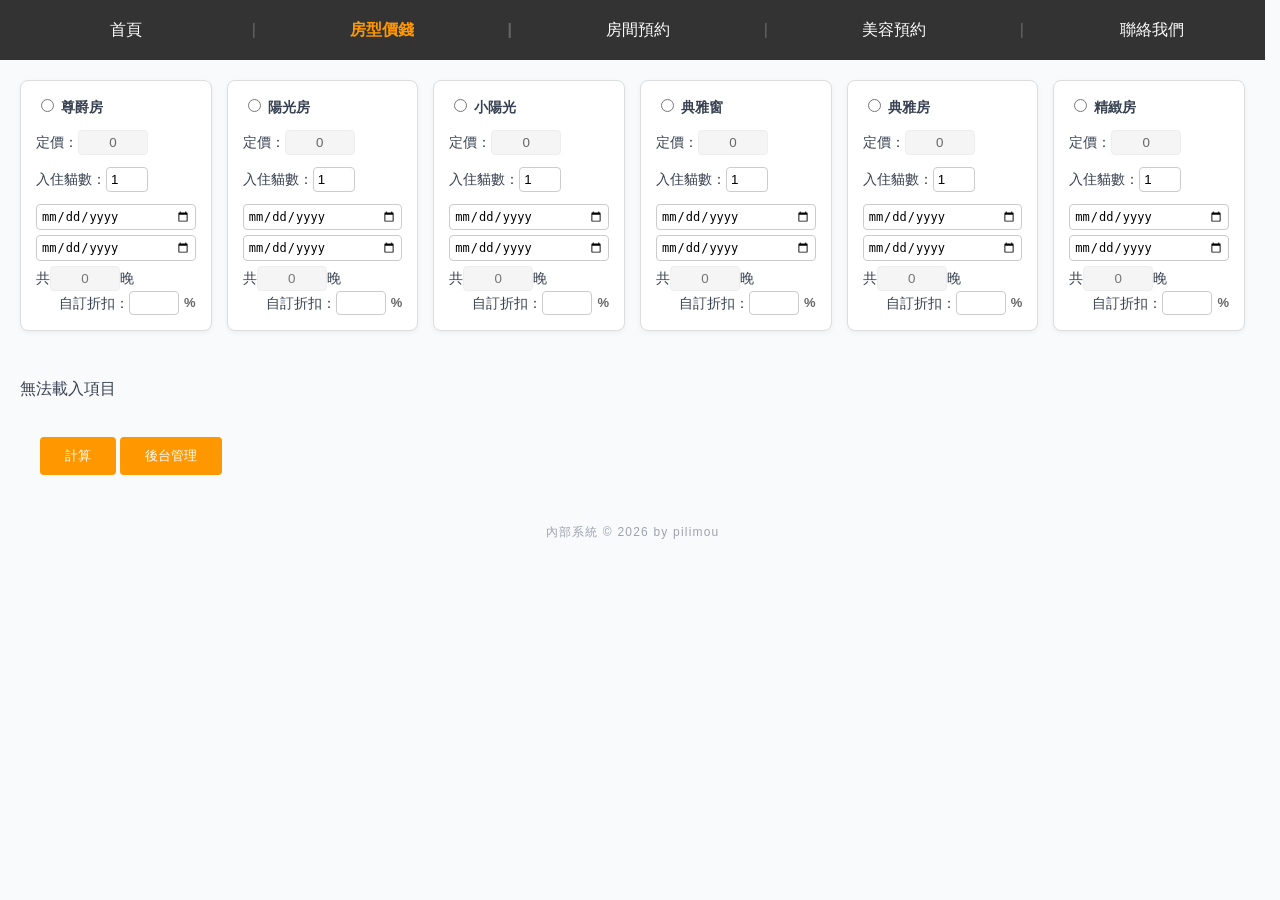
<file: room_rate/room_rate.html>
<!DOCTYPE html>
<html lang="en">
<head>
    <meta charset="UTF-8"/>
    <title>吉吉吉吉吉吉吉吉貓</title>
    <link rel="stylesheet" type="text/css" href="room_rate_admin.css">
    <link rel="stylesheet" type="text/css" href="../index.css">
    <link rel="stylesheet" type="text/css" href="room_rate.css">
    <link rel="stylesheet" type="text/css" href="bar.css">
    <link rel="stylesheet" type="text/css" href="room_cost.css">
    <style>
        .hidden-data {
            display: none;
        }
    </style>
</head>
<body>

      <!-- 置頂選單 -->
    <nav class="navbar">
        <!-- 在不同頁面時，手動將 active 類別移動到對應的 <a> 上 -->
        <a href="../index.html" class="nav-link">首頁</a>
        <a href="room_rate.html" class="nav-link active">房型價錢</a>
        <a href="#" class="nav-link">房間預約</a>
        <a href="#" class="nav-link">美容預約</a>
        <a href="#" class="nav-link">聯絡我們</a>
    </nav>

    <!-- 頁面主要內容 -->
    <div class="container">

        <!-- 1. 摺疊灰色 BAR (初始隱藏，固定在選單下方) -->
        <div id="restore-bar" class="collapse-bar" style="display: none;">
            點擊此處展開修改房型資料 ▾
        </div>

        <div id="input-sections">

            <!-- 第一大區塊：左右等分 6 小格 -->
            <section class="section section-1">

                <div class="grid-6">

                    <!-- 重複以下區塊 6 次，並修改 ID 與房型名稱 -->
                    <div class="sub-item room-card" data-room-name="尊爵房">
                        <!-- 1. Radio Button + 房型 + 剩餘間數 -->
                        <div class="form-row">
                            <label>
                                <input type="radio" name="roomType" class="room-selector" value="room1">
                                <span class="room-name">尊爵房</span>
                                <!--
                                <span class="room-left">剩餘 3 間</span>
                                -->
                            </label>
                        </div>

                        <!-- 2. 定價 (唯讀) -->
                        <div class="form-row">
                            <label>定價：</label>
                            <input type="text" class="price-box" value="0" readonly>
                        </div>

                        <!-- 3. 入住貓數 (1~5) -->
                        <div class="form-row">
                            <label>入住貓數：</label>
                            <input type="number" class="cat-count" min="1" max="1" value="1" >
                        </div>

                        <!-- 4. 日期選擇與天數計算 -->
                        <div class="form-row date-group">
                            <input type="date" class="check-in">
                            <input type="date" class="check-out">
                            <label>共 </label>
                            <input type="text" class="night-count" placeholder="0" readonly>
                            <label> 晚</label>
                            <!-- 【新增】自訂折扣區塊 -->
                            <div class="custom-discount-wrap">
                                <label>自訂折扣：</label>
                                <input type="number" class="custom-discount" placeholder="">
                                <span class="percent-symbol">%</span>
                            </div>
                        </div>

                        <div class="hidden-data">這裡是存放資料的地方，不會在頁面佔位。
                            <input type="text" class="totalRoomCount" value="0" >
                            <input type="text" class="freeCatQuota" value="0" >
                        </div>

                        
                    </div>

                    <div class="sub-item room-card" data-room-name="陽光房">
                        <!-- 1. Radio Button + 房型 + 剩餘間數 -->
                        <div class="form-row">
                            <label>
                                <input type="radio" name="roomType" class="room-selector" value="room2">
                                <span class="room-name">陽光房</span>
                                
                            </label>
                        </div>

                        <!-- 2. 定價 (唯讀) -->
                        <div class="form-row">
                            <label>定價：</label>
                            <input type="text" class="price-box" value="0" readonly>
                        </div>

                        <!-- 3. 入住貓數 (1~5) -->
                        <div class="form-row">
                            <label>入住貓數：</label>
                            <input type="number" class="cat-count" min="1" max="1" value="1" >
                        </div>

                        <!-- 4. 日期選擇與天數計算 -->
                        <div class="form-row date-group">
                            <input type="date" class="check-in">
                            <input type="date" class="check-out">
                            <label>共 </label>
                            <input type="text" class="night-count" placeholder="0" readonly>
                            <label> 晚</label>
                            <!-- 【新增】自訂折扣區塊 -->
                            <div class="custom-discount-wrap">
                                <label>自訂折扣：</label>
                                <input type="number" class="custom-discount" placeholder="">
                                <span class="percent-symbol">%</span>
                            </div>
                        </div>
                        <div class="hidden-data">這裡是存放資料的地方，不會在頁面佔位。
                            <input type="text" class="totalRoomCount" value="0" >
                            <input type="text" class="freeCatQuota" value="0" >
                        </div>
                    </div>

                    <div class="sub-item room-card" data-room-name="小陽光">
                        <!-- 1. Radio Button + 房型 + 剩餘間數 -->
                        <div class="form-row">
                            <label>
                                <input type="radio" name="roomType" class="room-selector" value="room2">
                                <span class="room-name">小陽光</span>
                                
                            </label>
                        </div>

                        <!-- 2. 定價 (唯讀) -->
                        <div class="form-row">
                            <label>定價：</label>
                            <input type="text" class="price-box" value="0" readonly>
                        </div>

                        <!-- 3. 入住貓數 (1~5) -->
                        <div class="form-row">
                            <label>入住貓數：</label>
                            <input type="number" class="cat-count" min="1" max="1" value="1" >
                        </div>

                        <!-- 4. 日期選擇與天數計算 -->
                        <div class="form-row date-group">
                            <input type="date" class="check-in">
                            <input type="date" class="check-out">
                            <label>共 </label>
                            <input type="text" class="night-count" placeholder="0" readonly>
                            <label> 晚</label>
                            <!-- 【新增】自訂折扣區塊 -->
                            <div class="custom-discount-wrap">
                                <label>自訂折扣：</label>
                                <input type="number" class="custom-discount" placeholder="">
                                <span class="percent-symbol">%</span>
                            </div>
                        </div>
                        <div class="hidden-data">這裡是存放資料的地方，不會在頁面佔位。
                            <input type="text" class="totalRoomCount" value="0" >
                            <input type="text" class="freeCatQuota" value="0" >
                        </div>
                    </div>

                    <div class="sub-item room-card" data-room-name="典雅窗">
                        <!-- 1. Radio Button + 房型 + 剩餘間數 -->
                        <div class="form-row">
                            <label>
                                <input type="radio" name="roomType" class="room-selector" value="room2">
                                <span class="room-name">典雅窗</span>
                                
                            </label>
                        </div>

                        <!-- 2. 定價 (唯讀) -->
                        <div class="form-row">
                            <label>定價：</label>
                            <input type="text" class="price-box" value="0" readonly>
                        </div>

                        <!-- 3. 入住貓數 (1~5) -->
                        <div class="form-row">
                            <label>入住貓數：</label>
                            <input type="number" class="cat-count" min="1" max="1" value="1" >
                        </div>

                        <!-- 4. 日期選擇與天數計算 -->
                        <div class="form-row date-group">
                            <input type="date" class="check-in">
                            <input type="date" class="check-out">
                            <label>共 </label>
                            <input type="text" class="night-count" placeholder="0" readonly>
                            <label> 晚</label>
                            <!-- 【新增】自訂折扣區塊 -->
                            <div class="custom-discount-wrap">
                                <label>自訂折扣：</label>
                                <input type="number" class="custom-discount" placeholder="">
                                <span class="percent-symbol">%</span>
                            </div>
                        </div>
                        <div class="hidden-data">這裡是存放資料的地方，不會在頁面佔位。
                            <input type="text" class="totalRoomCount" value="0" >
                            <input type="text" class="freeCatQuota" value="0" >
                        </div>
                    </div>

                    <div class="sub-item room-card" data-room-name="典雅房">
                        <!-- 1. Radio Button + 房型 + 剩餘間數 -->
                        <div class="form-row">
                            <label>
                                <input type="radio" name="roomType" class="room-selector" value="room2">
                                <span class="room-name">典雅房</span>
                                
                            </label>
                        </div>

                        <!-- 2. 定價 (唯讀) -->
                        <div class="form-row">
                            <label>定價：</label>
                            <input type="text" class="price-box" value="0" readonly>
                        </div>

                        <!-- 3. 入住貓數 (1~5) -->
                        <div class="form-row">
                            <label>入住貓數：</label>
                            <input type="number" class="cat-count" min="1" max="1" value="1" >
                        </div>

                        <!-- 4. 日期選擇與天數計算 -->
                        <div class="form-row date-group">
                            <input type="date" class="check-in">
                            <input type="date" class="check-out">
                            <label>共 </label>
                            <input type="text" class="night-count" placeholder="0" readonly>
                            <label> 晚</label>
                            <!-- 【新增】自訂折扣區塊 -->
                            <div class="custom-discount-wrap">
                                <label>自訂折扣：</label>
                                <input type="number" class="custom-discount" placeholder="">
                                <span class="percent-symbol">%</span>
                            </div>
                        </div>
                        <div class="hidden-data">這裡是存放資料的地方，不會在頁面佔位。
                            <input type="text" class="totalRoomCount" value="0" >
                            <input type="text" class="freeCatQuota" value="0" >
                        </div>
                    </div>

                    <div class="sub-item room-card" data-room-name="精緻房">
                        <!-- 1. Radio Button + 房型 + 剩餘間數 -->
                        <div class="form-row">
                            <label>
                                <input type="radio" name="roomType" class="room-selector" value="room2">
                                <span class="room-name">精緻房</span>
                            
                            </label>
                        </div>

                        <!-- 2. 定價 (唯讀) -->
                        <div class="form-row">
                            <label>定價：</label>
                            <input type="text" class="price-box" value="0" readonly>
                        </div>

                        <!-- 3. 入住貓數 (1~5) -->
                        <div class="form-row">
                            <label>入住貓數：</label>
                            <input type="number" class="cat-count" min="1" max="1" value="1" >
                        </div>

                        <!-- 4. 日期選擇與天數計算 -->
                        <div class="form-row date-group">
                            <input type="date" class="check-in">
                            <input type="date" class="check-out">
                            <label>共 </label>
                            <input type="text" class="night-count" placeholder="0" readonly>
                            <label> 晚</label>
                            <!-- 【新增】自訂折扣區塊 -->
                            <div class="custom-discount-wrap">
                                <label>自訂折扣：</label>
                                <input type="number" class="custom-discount" placeholder="">
                                <span class="percent-symbol">%</span>
                            </div>
                        </div>
                        <div class="hidden-data">這裡是存放資料的地方，不會在頁面佔位。
                            <input type="text" class="totalRoomCount" value="0" >
                            <input type="text" class="freeCatQuota" value="0" >
                        </div>
                    </div>
                
                
                </div>

            </section>
            <!-- 第二大區塊 -->
            <section class="section section-2">
                <div id="extra-services-list" class="services-grid">
                    <p>載入中…</p>
                    <!--
                    <label class="service-item">
                        <input type="checkbox" class="extra-check" data-name="住宿評論折" data-price="500" value="ext01">
                        <span class="service-text">住宿評論折</span>
                        <span class="service-price">500</span>
                    </label>

                    
                    <label class="service-item">
                        <input type="checkbox" class="extra-check" data-name="美容評論折" data-price="200" value="ext02">
                        <span class="service-text">美容評論折</span>
                        <span class="service-price">200</span>
                    </label>

                    
                    <label class="service-item">
                        <input type="checkbox" class="extra-check" data-name="客人介紹客人可以雙方有折價" data-price="500" value="ext03">
                        <span class="service-text">客人介紹客人可以雙方有折價</span>
                        <span class="service-price">500</span>
                    </label>

                    
                    <label class="service-item">
                        <input type="checkbox" class="extra-check" data-name="台科大教職員工、學生、校友（出示證件）住宿折" data-price="500" value="ext04">
                        <span class="service-text">台科大教職員工、學生、校友（出示證件）住宿折</span>
                        <span class="service-price">500</span>
                    </label>

                    
                    <label class="service-item">
                        <input type="checkbox" class="extra-check" data-name="使用住宿卷折" data-price="200" value="ext05">
                        <span class="service-text">使用住宿卷折</span>
                        <span class="service-price">200</span>
                    </label>

                    
                    <label class="service-item">
                        <input type="checkbox" class="extra-check" data-name="群賢里、虎嘯里、全安里出示證件首次住宿折" data-price="500" value="ext06">
                        <span class="service-text">群賢里、虎嘯里、全安里出示證件首次住宿折</span>
                        <span class="service-price">500</span>
                    </label> 
                    -->

                </div>
            </section>

            <!-- 第三大區塊 -->
            <section class="section section-3">
                
                <!--
                <h>未完成區塊 預定顯示預約資料</h>
                <div id="product-list">
                    <p id="info"></p>
                    <button id="test">測試送出</button>    
                </div>
                -->
            </section>
        </div>
        
        <!-- 3. 計算按鈕 -->
        <div id="btn-container" style="text-align: left; margin: 20px;">
            <button id="calc-btn" class="main-btn">計算</button>
            <button id="admin-btn" class="main-btn">後台管理</button>
        </div>

        <!-- 計算結果摘要區塊 (初始隱藏) -->
        <div id="summary-section" class="section" style="display: none;">
            <h2>📋 計算結果</h2>
            <div id="summary-content">
                <!-- 這裡會由 jQuery 動態填入資料 -->    
            </div>
        </div>

        <!-- 後台系統區塊 (初始隱藏) -->
        <div id="admin-section" class="section" style="display: none;">
            <div id="admin-content">
                <div id="admin-panel-container" class="container">
                
                    <header>
                        <h1>房型與折扣管理</h1>
                        <p>工作人員管理後台</p>
                    </header>
                
                    <div class="space-y-6">
                
                        <!-- 區塊 1: 房型資料 -->
                        <section class="admin-card">
                            <div class="card-body">
                                <div class="card-header">
                                    <div>
                                        <h2>1. 房型資料</h2>
                                        <p>設定各房型基本資料</p>
                                    </div>
                                    <div class="button-group">
                                        <button onclick="resetData('RoomTypes')" class="btn btn-gray">重置</button>
                                        <button onclick="handleAction('update', 'RoomTypes')" class="btn btn-amber">修改</button>
                                    </div>
                                </div>
                                <div id="room-types-content" class="content-area">
                                    <div id="room-types-grid" class="room-types-grid">
                                        <!-- 房型 1 -->
                                        <div class="room-item-card" data-room-name="尊爵房" data-id="">
                                            <div class="room-item-title">尊爵房</div>
                                            <div class="room-field-row">
                                                <span class="room-field-label">房型定價</span>
                                                <input type="number" class="admin-room-types-input room-types-item-input room-types-edit-price" value="0">
                                            </div>
                                            <div class="room-field-row">
                                                <span class="room-field-label">總間數</span>
                                                <input type="number" class="admin-room-types-input room-types-item-input room-types-edit-total" value="0">
                                            </div>
                                            <div class="room-field-row">
                                                <span class="room-field-label">最多貓數</span>
                                                <input type="number" class="admin-room-types-input room-types-item-input room-types-edit-max" value="0">
                                            </div>
                                            <div class="room-field-row">
                                                <span class="room-field-label">大於幾貓加價</span>
                                                <input type="number" class="admin-room-types-input room-types-item-input room-types-edit-threshold"
                                                    value="0">
                                            </div>
                                        </div>
                                        <!-- 房型 2 -->
                                        <div class="room-item-card" data-room-name="陽光房" data-id="">
                                            <div class="room-item-title">陽光房</div>
                                            <div class="room-field-row">
                                                <span class="room-field-label">房型定價</span>
                                                <input type="number" class="admin-room-types-input room-types-item-input room-types-edit-price" value="0">
                                            </div>
                                            <div class="room-field-row">
                                                <span class="room-field-label">總間數</span>
                                                <input type="number" class="admin-room-types-input room-types-item-input room-types-edit-total" value="0">
                                            </div>
                                            <div class="room-field-row">
                                                <span class="room-field-label">最多貓數</span>
                                                <input type="number" class="admin-room-types-input room-types-item-input room-types-edit-max" value="0">
                                            </div>
                                            <div class="room-field-row">
                                                <span class="room-field-label">大於幾貓加價</span>
                                                <input type="number" class="admin-room-types-input room-types-item-input room-types-edit-threshold"
                                                    value="0">
                                            </div>
                                        </div>
                                        <!-- 房型 3 -->
                                        <div class="room-item-card" data-room-name="小陽光" data-id="">
                                            <div class="room-item-title">小陽光</div>
                                            <div class="room-field-row">
                                                <span class="room-field-label">房型定價</span>
                                                <input type="number" class="admin-room-types-input room-types-item-input room-types-edit-price" value="0">
                                            </div>
                                            <div class="room-field-row">
                                                <span class="room-field-label">總間數</span>
                                                <input type="number" class="admin-room-types-input room-types-item-input room-types-edit-total" value="0">
                                            </div>
                                            <div class="room-field-row">
                                                <span class="room-field-label">最多貓數</span>
                                                <input type="number" class="admin-room-types-input room-types-item-input room-types-edit-max" value="0">
                                            </div>
                                            <div class="room-field-row">
                                                <span class="room-field-label">大於幾貓加價</span>
                                                <input type="number" class="admin-room-types-input room-types-item-input room-types-edit-threshold"
                                                    value="0">
                                            </div>
                                        </div>
                                        <!-- 房型 4 -->
                                        <div class="room-item-card" data-room-name="典雅窗" data-id="">
                                            <div class="room-item-title">典雅窗</div>
                                            <div class="room-field-row">
                                                <span class="room-field-label">房型定價</span>
                                                <input type="number" class="admin-room-types-input room-types-item-input room-types-edit-price" value="0">
                                            </div>
                                            <div class="room-field-row">
                                                <span class="room-field-label">總間數</span>
                                                <input type="number" class="admin-room-types-input room-types-item-input room-types-edit-total" value="0">
                                            </div>
                                            <div class="room-field-row">
                                                <span class="room-field-label">最多貓數</span>
                                                <input type="number" class="admin-room-types-input room-types-item-input room-types-edit-max" value="0">
                                            </div>
                                            <div class="room-field-row">
                                                <span class="room-field-label">大於幾貓加價</span>
                                                <input type="number" class="admin-room-types-input room-types-item-input room-types-edit-threshold"
                                                    value="0">
                                            </div>
                                        </div>
                                        <!-- 房型 5 -->
                                        <div class="room-item-card" data-room-name="典雅房" data-id="">
                                            <div class="room-item-title">典雅房</div>
                                            <div class="room-field-row">
                                                <span class="room-field-label">房型定價</span>
                                                <input type="number" class="admin-room-types-input room-types-item-input room-types-edit-price" value="0">
                                            </div>
                                            <div class="room-field-row">
                                                <span class="room-field-label">總間數</span>
                                                <input type="number" class="admin-room-types-input room-types-item-input room-types-edit-total" value="0">
                                            </div>
                                            <div class="room-field-row">
                                                <span class="room-field-label">最多貓數</span>
                                                <input type="number" class="admin-room-types-input room-types-item-input room-types-edit-max" value="0">
                                            </div>
                                            <div class="room-field-row">
                                                <span class="room-field-label">大於幾貓加價</span>
                                                <input type="number" class="admin-room-types-input room-types-item-input room-types-edit-threshold"
                                                    value="0">
                                            </div>
                                        </div>
                                        <!-- 房型 6 -->
                                        <div class="room-item-card" data-room-name="精緻房" data-id="">
                                            <div class="room-item-title">精緻房</div>
                                            <div class="room-field-row">
                                                <span class="room-field-label">房型定價</span>
                                                <input type="number" class="admin-room-types-input room-types-item-input room-types-edit-price" value="0">
                                            </div>
                                            <div class="room-field-row">
                                                <span class="room-field-label">總間數</span>
                                                <input type="number" class="admin-room-types-input room-types-item-input room-types-edit-total" value="0">
                                            </div>
                                            <div class="room-field-row">
                                                <span class="room-field-label">最多貓數</span>
                                                <input type="number" class="admin-room-types-input room-types-item-input room-types-edit-max" value="0">
                                            </div>
                                            <div class="room-field-row">
                                                <span class="room-field-label">大於幾貓加價</span>
                                                <input type="number" class="admin-room-types-input room-types-item-input room-types-edit-threshold"
                                                    value="0">
                                            </div>
                                        </div>
                                        
                                    </div>
                                </div>

                            </div>
                        </section>
                
                        <!-- 區塊 2: 房型折扣 -->
                        <section class="admin-card">
                            <div class="card-body">
                                <div class="card-header">
                                    <div>
                                        <h2>2. 房型折扣</h2>
                                        <p>設定現有房型的折扣百分比</p>
                                    </div>
                                    <div class="button-group">
                                        <button onclick="resetData('RoomDiscounts')" class="btn btn-gray">重置</button>
                                        <button onclick="handleAction('update', 'RoomDiscounts')" class="btn btn-amber">修改</button>
                                    </div>
                                </div>
                                <!-- 表單容器持有單一 UID -->
                                <div id="room-discounts-form" class="content-area" data-uid="">
                                    <div class="form-row admin-room-discounts-form-row">
                                        <div class="form-group">
                                            <label for="start-date">開始日期</label>
                                            <input type="date" id="start-date" class="form-input">
                                        </div>
                                        <div class="form-group">
                                            <label for="end-date">結束日期</label>
                                            <input type="date" id="end-date" class="form-input">
                                        </div>
                                    </div>
                
                                    <div class="form-group">
                                        <label>長住折扣設定</label>
                                        <div class="discount-list">
                                            <div class="discount-row">
                                                <span class="discount-label">1~2 晚：</span>
                                                <div class="input-with-unit">
                                                    <input type="number" data-key="oneAndTwoNight"
                                                        class="form-input small-input night-discount" min="0" max="100" placeholder="0">
                                                    <span class="unit-text">%</span>
                                                </div>
                                            </div>
                                            <div class="discount-row">
                                                <span class="discount-label">3 晚：</span>
                                                <div class="input-with-unit">
                                                    <input type="number" data-key="threeNight"
                                                        class="form-input small-input night-discount" min="0" max="100" placeholder="0">
                                                    <span class="unit-text">%</span>
                                                </div>
                                            </div>
                                            <div class="discount-row">
                                                <span class="discount-label">7 晚：</span>
                                                <div class="input-with-unit">
                                                    <input type="number" data-key="sevenNight"
                                                        class="form-input small-input night-discount" min="0" max="100" placeholder="0">
                                                    <span class="unit-text">%</span>
                                                </div>
                                            </div>
                                            <div class="discount-row">
                                                <span class="discount-label">14 晚：</span>
                                                <div class="input-with-unit">
                                                    <input type="number" data-key="fourteenNight"
                                                        class="form-input small-input night-discount" min="0" max="100" placeholder="0">
                                                    <span class="unit-text">%</span>
                                                </div>
                                            </div>
                                            <div class="discount-row">
                                                <span class="discount-label">21 晚：</span>
                                                <div class="input-with-unit">
                                                    <input type="number" data-key="twentyOneNight"
                                                        class="form-input small-input night-discount" min="0" max="100" placeholder="0">
                                                    <span class="unit-text">%</span>
                                                </div>
                                            </div>
                                            <div class="discount-row">
                                                <span class="discount-label">30 晚：</span>
                                                <div class="input-with-unit">
                                                    <input type="number" data-key="thirtyNight"
                                                        class="form-input small-input night-discount" min="0" max="100" placeholder="0">
                                                    <span class="unit-text">%</span>
                                                </div>
                                            </div>
                                        </div>
                                    </div>
                
                                    <div class="extra-charge-box">
                                        <div class="form-group">
                                            <label for="extra-cat-fee">多貓加價 (每隻/每晚)</label>
                                            <div class="input-with-unit">
                                                <span class="unit-text">$</span>
                                                <input type="number" id="extra-cat-fee" class="form-input" style="width: 100px;" min="0"
                                                    placeholder="0">
                                            </div>
                                        </div>
                                    </div>
                                </div>
                            </div>
                        </section>
                
                        <!-- 區塊 3: 每晚折抵 -->
                        <section class="admin-card">
                            <div class="card-body">
                                <div class="card-header">
                                    <div>
                                        <h2>3. 每晚折抵</h2>
                                        <p>依住宿天數設定每晚固定折抵金額</p>
                                    </div>
                                    <div class="button-group">
                                        <button class="btn btn-blue" onclick="showAddRow('RoomCostEveryNights')">+新增</button>
                                        <button class="btn btn-red" onclick="batchDelete('RoomCostEveryNights')">刪除</button>
                                    </div>
                                </div>
                                <div class="content-area">
                                    <div id="nightly-grid" class="admin-grid">
                                        <!-- 動態渲染雙欄位 -->
                                    </div>
                                </div>
                            </div>
                        </section>
                
                        <!-- 區塊 4: 最後折抵 -->
                        <section class="admin-card">
                            <div class="card-body">
                                <div class="card-header">
                                    <div>
                                        <h2>4. 最後折抵</h2>
                                        <p>設定最後的折抵</p>
                                    </div>
                                    <div class="button-group">
                                        <div class="button-group">
                                            <button class="btn btn-blue" onclick="showAddRow('RoomCosts')">+新增</button>
                                            <button class="btn btn-red" onclick="batchDelete('RoomCosts')">刪除</button>
                                        </div>
                                    </div>
                                </div>
                                <div class="content-area">
                                    <div id="final-grid" class="admin-grid">
                                        <!-- 動態渲染雙欄位 -->
                                    </div>
                                </div>
                            </div>
                        </section>
                
                    </div>
                
                    
                </div>
                
                <div id="toast" class="hidden translate-y-10">
                    <span id="toast-msg"></span>
                </div>
            </div>
        </div>
               
    </div>

        <!-- 新增資料的 Modal -->
    <div id="add-modal" class="modal-overlay hidden">
        <div class="modal-container">
            <div class="modal-title" id="modal-title-text">新增折扣項目</div>
            <div class="modal-form">
                <div style="display:flex; flex-direction:column; gap:4px;">
                    <label style="font-size:0.85rem; color:#6b7280;">折扣名稱 </label>
                    <input type="text" id="new-cost-name" class="admin-edit-input" placeholder="例如：住宿券折抵">
                </div>
                <div style="display:flex; flex-direction:column; gap:4px;">
                    <label style="font-size:0.85rem; color:#6b7280;">折扣金額 </label>
                    <div style="display:flex; align-items:center; gap:8px;">
                        <span>$</span>
                        <input type="number" id="new-cost-price" class="admin-edit-input" style="width:100px;" placeholder="0">
                    </div>
                </div>
            </div>
            <div class="modal-actions">
                <button class="btn btn-gray" onclick="closeModal()">取消</button>
                <button class="btn btn-blue" id="modal-confirm-btn">確定新增</button>
            </div>
        </div>
    </div>

    <footer>
        內部系統 &copy; 2026 by pilimou
    </footer>

    


</body>
<script src="https://code.jquery.com/jquery-3.4.1.js"></script>

<!-- 撈資料 渲染 -->
<script src="room_cost.js"></script>

<script>
    $(document).ready(function() {
        // 監聽所有日期欄位的變化
        $(document).on('change', '.check-in, .check-out', function() {
            let $card = $(this).closest('.room-card');
            let checkIn = $card.find('.check-in').val();
            let checkOut = $card.find('.check-out').val();

            if (checkIn && checkOut) {
                let start = new Date(checkIn);
                let end = new Date(checkOut);
            
                // 計算毫秒差並轉為天數
                let diffTime = end - start;
                let diffDays = Math.ceil(diffTime / (1000 * 60 * 60 * 24));

                if (diffDays > 0) {
                    $card.find('.night-count').val(diffDays);
                } else {
                    $card.find('.night-count').val(0);
                    alert("退房日期必須晚於入住日期");
                }
            }
        });

        // 點擊 Radio Button 時的高亮效果 (選填)
        $('input[name="roomType"]').on('change', function() {
            $('.room-card').css('border-color', '#ddd');
            $(this).closest('.room-card').css('border-color', '#ff9800');
        });
    });
</script>

<!-- 點擊 計算 -->
<script src="room_calculate.js"></script>
<!-- 點擊 後台 -->
<script src="room_rate_admin.js"></script>
    
<script>
    // B. 點擊「灰色 BAR」：回復顯示原始區塊
    $('#restore-bar').on('click', function() {
        $(this).slideUp(200);              // 灰色 BAR 自己收起來
        $('#summary-section').hide();      // 隱藏計算摘要
        $('#admin-section').hide();      // 隱藏後台系統
        
        $('#input-sections').slideDown(400); // 原始三個大區塊向下展開
        $('#btn-container').fadeIn();      // 重新顯示計算按鈕
    });

    $("#test").click(function(){
        $.ajax({
            url: 'http://localhost:8080/',
            type: "POST",
            dataType: 'json',
            success: function (data) {
                console.log(data);
                $("#info").html("跨網域請求成功:"+data);
            },
            error: function (data) {
                console.log(data);
                $("#info").html("跨網域請求失敗!!");
            }
        })
    });
    
</script>
</html>
</file>
<file: room_rate/room_rate_admin.css>
/* 全域基礎樣式 */
        body {
            background-color: #f9fafb;
            font-family: -apple-system, BlinkMacSystemFont, "Segoe UI", Roboto, "Helvetica Neue", Arial, sans-serif;
            color: #374151;
            margin: 0;
            line-height: 1.5;
            -webkit-font-smoothing: antialiased;
        }

        .container {
            
            margin: 0 auto;
            padding: 2rem 1rem;
        }

        /* 標題區域 */
        header {
            text-align: center;
            margin-bottom: 2.5rem;
            border-bottom: 1px solid #e5e7eb;
            padding-bottom: 1.5rem;
        }

        header h1 {
            font-size: 1.875rem;
            font-weight: 700;
            color: #1f2937;
            margin: 0;
        }

        header p {
            color: #4b5563;
            margin-top: 0.5rem;
        }

        /* 區塊容器 */
        .space-y-6 > * + * {
            margin-top: 1.5rem;
        }

        /* 管理卡片樣式 */
        .admin-card {
            background-color: #ffffff;
            border-radius: 0.5rem;
            border: 1px solid #e5e7eb;
            overflow: hidden;
            box-shadow: 0 1px 2px 0 rgba(0, 0, 0, 0.05);
            transition: transform 0.2s ease, box-shadow 0.2s ease;
        }

        .admin-card:hover {
            transform: translateY(-2px);
            box-shadow: 0 10px 15px -3px rgba(0, 0, 0, 0.1);
        }

        .card-body {
            padding: 1.5rem;
        }

        /* 卡片頭部佈局 */
        .card-header {
            display: flex;
            flex-direction: column;
            justify-content: space-between;
            gap: 1rem;
            border-bottom: 1px solid #f3f4f6;
            padding-bottom: 1rem;
            margin-bottom: 1rem;
        }

        @media (min-width: 768px) {
            .card-header {
                flex-direction: row;
                align-items: center;
            }
        }

        .card-header h2 {
            font-size: 1.25rem;
            font-weight: 700;
            color: #1f2937;
            margin: 0;
        }

        .card-header p {
            font-size: 0.875rem;
            color: #6b7280;
            margin: 0.25rem 0 0 0;
        }

        /* 按鈕組 */
        .button-group {
            display: flex;
            flex-wrap: wrap;
            gap: 0.5rem;
        }

        .btn {
            padding: 0.5rem 1.25rem;
            border-radius: 0.25rem;
            font-size: 0.875rem;
            font-weight: 500;
            cursor: pointer;
            border: none;
            transition: all 0.2s;
            color: #ffffff;
            box-shadow: 0 1px 2px 0 rgba(0, 0, 0, 0.05);
        }

        .btn-blue { background-color: #2563eb; }
        .btn-blue:hover { background-color: #1d4ed8; }

        .btn-amber { background-color: #f59e0b; }
        .btn-amber:hover { background-color: #d97706; }

        .btn-red { background-color: #dc2626; }
        .btn-red:hover { background-color: #b91c1c; }

        .btn-gray { background-color: #9ca3af; }
        .btn-gray:hover { background-color: #6b7280; }

        /* 內容區域 */
        .content-area {
            min-height: 100px;
            background-color: #f9fafb;
            border-radius: 0.25rem;
            padding: 1.25rem;
            border: 1px solid #e5e7eb;
            display: flex;
            flex-direction: column;
            gap: 1.5rem;
        }

        /* 區塊 1: 響應式網格佈局 */
        .room-types-grid {
            display: grid;
            /* 使用 auto-fit。當寬度足夠時會一列排開，寬度縮小時自動換行 */
            grid-template-columns: repeat(auto-fit, minmax(250px, 1fr));
            gap: 1rem;
        }

        .room-item-card {
            background: #ffffff;
            border: 1px solid #e5e7eb;
            border-radius: 0.5rem;
            padding: 1rem;
            display: flex;
            flex-direction: column;
            gap: 0.75rem;
        }

        .room-item-title {
            font-weight: 700;
            color: #111827;
            border-bottom: 2px solid #3b82f6;
            padding-bottom: 0.25rem;
            margin-bottom: 0.25rem;
            text-align: center;
        }

        .room-field-row {
            display: flex;
            align-items: center;
            justify-content: space-between;
            gap: 0.5rem;
            font-size: 0.9rem;
        }

        .room-field-label {
            color: #6b7280;
            white-space: nowrap;
        }

        /* 第一區塊專用的輸入框樣式，完全獨立於 .admin-edit-input 或 .edit-price */
        .admin-room-types-input { 
            padding: 0.4rem 0.5rem !important; 
            border: 1px solid #d1d5db !important; 
            border-radius: 0.25rem !important; 
            font-size: 0.9rem !important;
            background-color: #fff !important;
            box-sizing: border-box !important;
        }

        .room-types-item-input { 
            width: 80px !important; 
            text-align: right; 
        }

        /* 雙欄網格佈局 - 強化選擇器避免干擾 */
        .admin-grid {
            display: grid !important;
            grid-template-columns: 1fr !important;
            gap: 1rem !important;
            padding: 0;
            margin: 0;
            list-style: none;
        }

        @media (min-width: 768px) {
            .admin-grid {
                grid-template-columns: 1fr 1fr !important;
            }
        }

        /* 單筆資料卡片樣式 - 加上強制樣式覆蓋前台 CSS */
        .item-row {
            display: flex !important;
            flex-direction: row !important;
            align-items: center !important;
            background: #ffffff !important;
            padding: 0.75rem !important;
            border-radius: 0.375rem !important;
            border: 1px solid #e5e7eb !important;
            gap: 0.75rem !important;
            box-sizing: border-box !important;
            width: 100% !important;
            margin: 0 !important;
        }

        .item-row:hover {
            border-color: #d1d5db !important;
            box-shadow: 0 2px 4px rgba(0,0,0,0.05) !important;
        }

        .item-row input[type="checkbox"] {
            margin: 0 !important;
            flex-shrink: 0 !important; /* 防止勾選框被壓縮 */
            width: 18px !important;
            height: 18px !important;
            cursor: pointer;
        }

        .admin-edit-input { 
            padding: 0.4rem 0.75rem !important; 
            border: 1px solid #d1d5db !important; 
            border-radius: 0.25rem !important; 
            font-size: 0.9rem !important;
            background-color: #fff !important;
            box-sizing: border-box !important;
        }

        /* 修正項目名稱長度問題 */
        .edit-name { 
            flex: 1 !important; 
            width: 100% !important; /* 強制佔滿剩餘空間 */
            min-width: 0 !important; 
        }
        
        .edit-price-wrapper {
            display: flex !important;
            align-items: center !important;
            gap: 4px !important;
            white-space: nowrap !important;
            flex-shrink: 0 !important; /* 防止價格區塊被壓縮 */
        }

        .edit-price { 
            width: 85px !important; 
        }
        .placeholder-text {
            color: #9ca3af;
            text-align: center;
            font-style: italic;
            width: 100%;
        }

        /* 表單元素 */
        .admin-room-discounts-form-row {
            display: flex;
            flex-wrap: wrap;
            gap: 1.5rem;
            align-items: flex-end;
        }

        .form-group {
            display: flex;
            flex-direction: column;
            gap: 0.4rem;
        }

        .form-group label {
            font-size: 0.875rem;
            font-weight: 600;
            color: #4b5563;
        }

        .form-input {
            padding: 0.4rem 0.75rem;
            border: 1px solid #d1d5db;
            border-radius: 0.25rem;
            font-size: 0.9rem;
            background-color: #ffffff;
        }

        /* 折扣列表樣式 */
        .discount-list {
            display: grid;
            grid-template-columns: repeat(auto-fill, minmax(200px, 1fr));
            gap: 1rem;
            background: #ffffff;
            padding: 1rem;
            border-radius: 0.5rem;
            border: 1px solid #f3f4f6;
        }

        .discount-row {
            display: flex;
            align-items: center;
            gap: 0.5rem;
        }

        .discount-label {
            font-size: 0.9rem;
            color: #374151;
            min-width: 45px;
        }

        .input-with-unit {
            display: flex;
            align-items: center;
            gap: 0.25rem;
        }

        .small-input {
            width: 60px;
            text-align: center;
        }

        .unit-text {
            font-size: 0.875rem;
            color: #6b7280;
            font-weight: 500;
        }

        .extra-charge-box {
            border-top: 1px dashed #e5e7eb;
            padding-top: 1rem;
            display: flex;
            align-items: center;
            gap: 1rem;
        }

        /* 頁腳 */
        footer {
            margin-top: 3rem;
            text-align: center;
            color: #9ca3af;
            font-size: 0.75rem;
            letter-spacing: 0.1em;
        }

                /* 彈窗樣式 (Modal) */
        .modal-overlay {
            position: fixed;
            top: 0; left: 0; right: 0; bottom: 0;
            background: rgba(0,0,0,0.5);
            display: flex;
            align-items: center;
            justify-content: center;
            z-index: 3000;
        }

        .modal-container {
            background: #fff;
            width: 90%;
            max-width: 500px;
            border-radius: 0.5rem;
            padding: 1.5rem;
            box-shadow: 0 10px 25px rgba(0,0,0,0.1);
        }

        .modal-title {
            font-size: 1.15rem;
            font-weight: 700;
            margin-bottom: 1rem;
            color: #111827;
        }

        .modal-form {
            display: flex;
            flex-direction: column;
            gap: 1rem;
        }

        .modal-actions {
            display: flex;
            justify-content: flex-end;
            gap: 0.75rem;
            margin-top: 1.5rem;
        }

        /* Toast */
        #toast {
            position: fixed;
            bottom: 2rem;
            right: 2rem;
            background-color: #1f2937;
            color: #ffffff;
            padding: 0.75rem 1.5rem;
            border-radius: 0.25rem;
            box-shadow: 0 20px 25px -5px rgba(0, 0, 0, 0.1);
            transition: all 0.3s ease;
            z-index: 50;
        }

        .hidden { display: none !important; }
        .translate-y-10 { transform: translateY(2.5rem); opacity: 0; }
</file>
<file: index.css>
/* 強制 HTML 永遠顯示垂直滾動條的保留空間 */
  html {
    overflow-y: scroll; 
  }

/* 如果您不喜歡一直看到灰色的條，可以使用這個新屬性（現代瀏覽器支援） */
/* 它會保留空間但只有在需要時才顯示捲軸 */
  @supports (scrollbar-gutter: stable) {
    html {
      overflow-y: auto;
      scrollbar-gutter: stable;
    }
  }

    /* 1. 移除預設邊距 */
    body {
      margin: 0;
      font-family: Arial, sans-serif;
    }

    

    /* 2. 置頂選單容器 */
    .navbar {
      position: fixed;
      top: 0;
      left: 0;
      width: 100%;
      height: 60px;
      background-color: #333;
      display: flex;
      justify-content: space-evenly; /* 等距排列 */
      align-items: center;
      z-index: 1000;
    }

    /* 3. 選單連結樣式 */
    .nav-link {
      color: white;
      text-decoration: none;
      flex: 1;
      text-align: center;
      line-height: 60px;
      transition: all 0.3s ease;
      cursor: pointer;
    }

    /* 4. 滑鼠移入變橘色 */
    .nav-link:hover {
      color: #ff9800;
    }

    /* 5. 分隔線 | */
    .nav-link:not(:last-child)::after {
      content: "|";
      float: right;
      color: #666;
    }

    /* 6. 當前頁面高亮 (手動修改每一頁的這部分) */
    .nav-link.active {
      color: #ff9800;
      font-weight: bold;
    }

    /* 7. 內容區塊偏移 (避免被選單遮住) */
    .container {
      margin-top: 40px; 
      padding: 20px;
    }
</file>
<file: room_rate/room_rate.css>
/* 1. 最外層的大容器：確保內容不被置頂選單遮住 */
.container {
  margin-top: 80px;      /* 預留空間給固定在最上方的 navbar (60px + 20px 間距) */
  padding: 0 20px;       /* 左右留白，避免內容貼齊螢幕邊緣 */
}

/* 2. 第一大區塊：設定為 Grid 網格佈局 */
.grid-6 {
  display: grid;         /* 啟用網格排版系統 */
  grid-template-columns: repeat(6, 1fr); /* 將空間平均切分成 6 欄 (每欄寬度比例為 1) */
  gap: 15px;             /* 設定小區塊之間的水平與垂直間距 */
  margin-bottom: 30px;   /* 與下方第二大區塊保持距離 */
}

/* 3. 個別房型小區塊（卡片樣式） */
.room-card {
  border: 1px solid #ddd; /* 設定灰色邊框 */
  padding: 15px;          /* 內部留白，避免文字貼齊邊框 */
  background-color: #fff; /* 背景白色 */
  border-radius: 8px;     /* 邊框圓角化，看起來比較柔和 */
  display: flex;          /* 內部也啟用 Flexbox */
  flex-direction: column; /* 讓內部的 4 個表單列「由上往下」垂直排列 */
  gap: 12px;              /* 每行表單之間的垂直間距 */
  box-shadow: 0 2px 5px rgba(0,0,0,0.05); /* 增加輕微的陰影，產生立體感 */
}

/* 4. 每行表單的排版：讓標籤與輸入框對齊 */
.form-row {
  display: flex;          /* 橫向排列標籤與輸入框 */
  align-items: center;    /* 垂直居中對齊 */
  flex-wrap: wrap;        /* 當寬度不足時自動折行（例如日期選擇器太寬時） */
  font-size: 14px;        /* 設定統一文字大小 */
}

/* 5. 房型名稱與剩餘間數的樣式 */
.room-name {
  font-weight: bold;      /* 字體加粗 */
  margin-right: 8px;      /* 名字右邊留一點空格 */
}
.room-left {
  color: #d9534f;         /* 剩餘間數用紅色（警示感） */
  font-size: 12px;        /* 縮小文字 */
}

/* 6. 輸入框（Text Box）通用樣式 */
input[type="text"], 
input[type="number"], 
input[type="date"] {
  border: 1px solid #ccc; /* 灰色邊框 */
  border-radius: 4px;     /* 小圓角 */
  padding: 4px;           /* 內部稍微擴充，讓文字不擁擠 */
}

/* 7. 唯讀 (ReadOnly) 框的特殊處理 */
input[readonly] {
  background-color: #f5f5f5; /* 灰色背景，提示使用者不可點擊修改 */
  color: #666;              /* 文字轉灰 */
  cursor: not-allowed;      /* 滑鼠移上去顯示「禁止操作」符號 */
  border: 1px solid #eee;   /* 邊框淡化 */
  width: 60px;              /* 縮小價格與天數框的寬度 */
  text-align: center;       /* 文字置中顯示 */
}

/* 8. 日期選擇器寬度優化 */
.check-in, .check-out {
  width: 100%;             /* 讓日期選擇器在小區塊內寬度全滿 */
  margin-bottom: 5px;      /* 下方留一點間距 */
  font-size: 12px;
}

/* 確保計算按鈕本身也有一些樣式 */
.main-btn {
  padding: 10px 25px;
  background-color: #ff9800;
  color: white;
  border: none;
  cursor: pointer;
  border-radius: 4px;
}

/* 自訂折數的包裝容器 */
.custom-discount-wrap {
  margin-left: auto;      /* 核心：推擠左側空間，靠最右邊對齊 */
  display: flex;          /* 內部元件橫向排列 */
  align-items: center;    /* 垂直置中 */
  flex-shrink: 0;         /* 不准被壓縮，確保內容不變形 */
}

/* 折數輸入框 */
.custom-discount {
  width: 40px;            /* 因為是折數(如90, 85)，寬度可以設窄一點 */
  text-align: center;     /* 數值置中顯示 */
  border: 1px solid #ccc;
  border-radius: 4px;
  font-size: 12px;
  padding: 2px;
}

/* 【新增】百分比符號樣式 */
.percent-symbol {
  margin-left: 5px;       /* 【關鍵】與前面的 inputbox 留一點點距離 */
  font-size: 13px;        /* 字體大小 */
  color: #666;            /* 深灰色 */
  font-weight: bold;      /* 加粗讓符號明顯一點 */
}

/* 移除數字輸入框 (type="number") 的上下小箭頭（選填，讓畫面更乾淨） */
.custom-discount::-webkit-outer-spin-button,
.custom-discount::-webkit-inner-spin-button {
  -webkit-appearance: none;
  margin: 0;
}

/* 響應式：如果螢幕太小（如手機），6格會太擠，可以改成 3格 或 2格 */
@media (max-width: 768px) {
  .grid-6 {
    grid-template-columns: repeat(3, 1fr);
  }
}
</file>
<file: room_rate/bar.css>
/* 灰色摺疊 BAR 樣式 */
.collapse-bar {
  background-color: #666;    /* 深灰色背景 */
  color: white;              /* 白色文字 */
  text-align: center;        /* 文字置中 */
  padding: 10px 0;           /* 上下留白 */
  cursor: pointer;           /* 滑鼠變手指，提示可點擊 */
  font-size: 14px;           /* 字體大小 */
  border-radius: 4px;        /* 輕微圓角 */
  margin-bottom: 20px;       /* 與下方摘要區保持距離 */
  transition: background 0.3s; /* 增加顏色變換動畫 */
}

/* 滑鼠移上去變色，讓使用者知道這是可以點的按鈕 */
.collapse-bar:hover {
  background-color: #444;    /* 變更深灰色 */
}
</file>
<file: room_rate/room_cost.css>
/* 設定加購區塊為兩欄排版 */
.services-grid {
  display: grid;             /* 啟用網格佈局 */
  grid-template-columns: repeat(3, 1fr); /* 左右平分兩欄，各佔 1/2 寬度 */
  gap: 15px;                 /* 設定項目之間的間距 */
  margin-top: 15px;          /* 與上方標題保持距離 */
}

/* 每一筆加購服務的卡片樣式 */
.service-item, .service-item2{
  display: flex;             /* 讓內容（勾選框、文字、價錢）橫向排列 */
  align-items: center;       /* 垂直方向置中對齊 */
  padding: 12px 15px;        /* 內部填充空間，讓區塊好點擊 */
  border: 1px solid #ddd;    /* 淺灰色邊框 */
  border-radius: 6px;        /* 圓角設定 */
  background-color: #fff;    /* 背景白色 */
  cursor: pointer;           /* 滑鼠移上去變手指圖示 */
  transition: all 0.2s;      /* 增加顏色變化的過渡動畫 */
}

/* 當該項目內的 Checkbox 被選中時的樣式 */
.service-item:has(input:checked), .service-item2:has(input:checked) {
  border-color: #ff9800;     /* 邊框變橘色 */
  background-color: #fffcf5; /* 背景變極淡橘色 */
  box-shadow: 0 2px 5px rgba(255,152,0,0.1); /* 增加一點點橘色發光感 */
}

/* 加購項目的名稱文字 */
.service-text {
  margin-left: 10px;         /* 與 Checkbox 保持一點距離 */
  font-size: 15px;           /* 設定文字大小 */
  color: #333;               /* 深灰色文字 */
}

/* 加購項目的價錢顯示（靠右對齊） */
.service-price {
  margin-left: auto;         /* 將此元素推擠到最右側 */
  color: #d9534f;            /* 價錢用紅色提示感 */
  font-weight: bold;         /* 加粗 */
}

/* 摘要區塊內的加購明細標題 */
.summary-section-title {
    margin-top: 10px;
    margin-bottom: 5px;
}

/* 加購明細的清單容器 */
.summary-extras-list {
    padding-left: 15px;      /* 向右縮進，增加層次感 */
    border-left: 2px solid #eee; /* 左側淡灰色裝飾線 */
    margin-bottom: 10px;
}

/* 每一行加購項目的樣式 */
.summary-extra-item {
    font-size: 14px;         /* 稍微縮小文字，區分主次 */
    color: #555;             /* 使用深灰色 */
    line-height: 1.6;        /* 增加行高，一行一行更清晰 */
}

/* 加購的小計金額 */
.summary-extra-price {
    text-align: left;       /* 靠左對齊 */
    font-size: 13px;
  
    margin-top: 5px;
    font-style: italic;      /* 斜體顯示，區分總金額 */
}

/* 總計金額的大字樣式 */
.total-price {
    font-size: 22px;
    color: #d9534f;          /* 醒目的紅色 */
    text-align: left;       /* 總價靠左對齊 */
}

.highlight {
    color: #ff9800;          /* 房型名稱用橘色高亮 */
    font-weight: bold;
}
</file>
